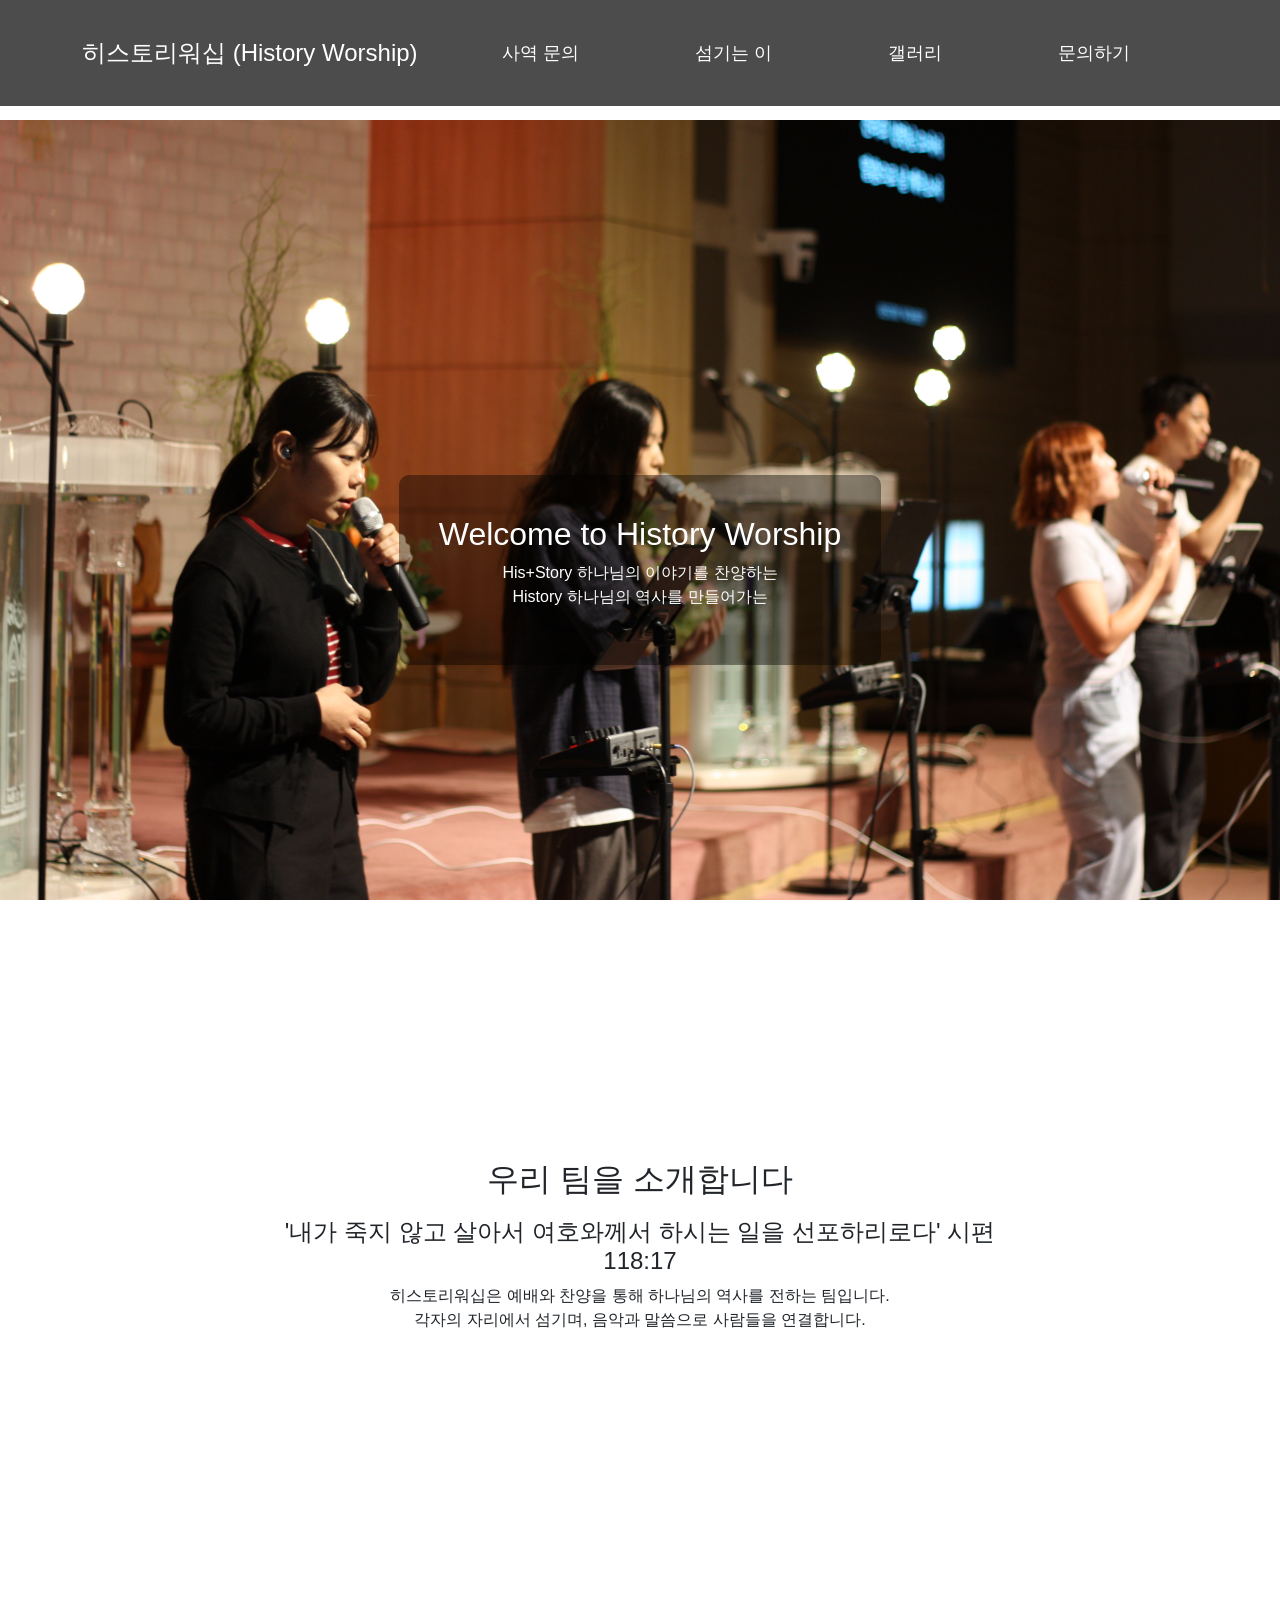
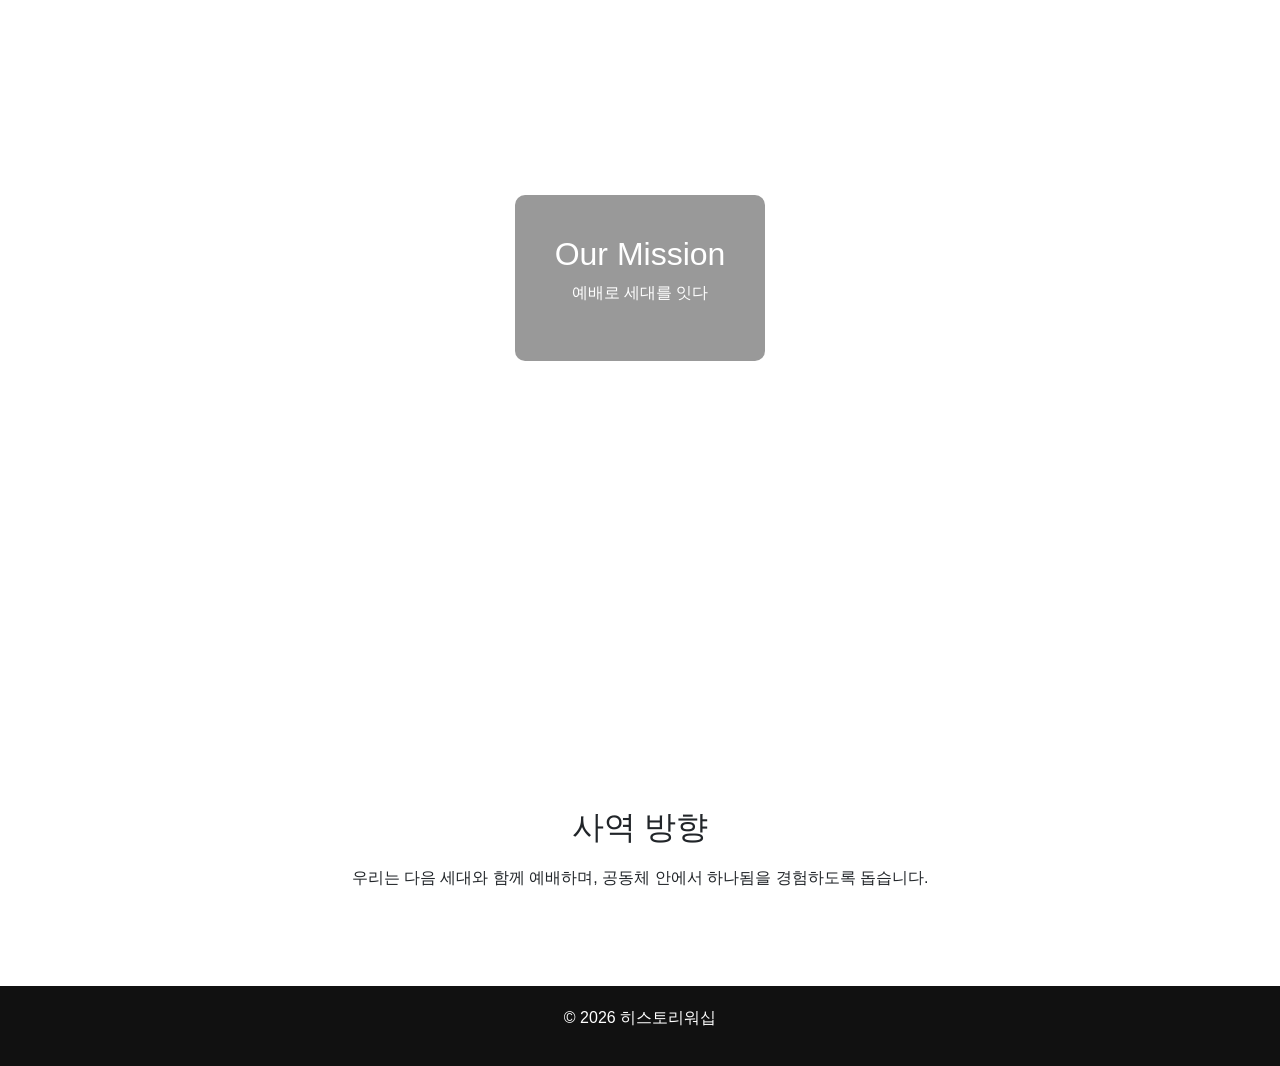
<file: index.html>
<!DOCTYPE html>
<html lang="ko">
<head>
  <meta charset="UTF-8">
  <title>히스토리워십</title>

  <!-- Bootstrap CSS -->
  <link href="https://cdn.jsdelivr.net/npm/bootstrap@5.3.3/dist/css/bootstrap.min.css" rel="stylesheet">

  <!-- 기존 CSS + 추가 조정 -->
  <style>
    body {
      margin: 0;
      font-family: Arial, sans-serif;
    }

    /* 헤더 고정 + Bootstrap Navbar 조정 */
    .navbar {
      background: rgba(0,0,0,0.7);
      padding: 30px 0;
    }

    .navbar-brand {
      font-size: 24px;
      color: white !important;
      text-decoration: none;
    }

    .navbar-nav {
      flex-direction: row !important; /* 메뉴 가로 정렬 */
    }

    .navbar-nav .nav-link {
      margin: 0 50px;
      color: white !important;
      font-size: 18px;
      padding: 0;
    }

    .navbar-nav .nav-link:hover {
      color: #ccc !important;
    }

    /* Hero 섹션 */
    .hero {
      height: 100vh;
      background-size: cover;
      background-position: center;
      background-attachment: fixed;
      display: flex;
      justify-content: center;
      align-items: center;
      text-align: center;
      color: white;
      position: relative;
    }

    .hero1 {
      background-image: url('history1.jpg');
    }

    .hero2 {
      background-image: url('history2.jpg');
    }

    .overlay {
      background: rgba(0,0,0,0.4);
      padding: 40px;
      border-radius: 10px;
    }

    /* 콘텐츠 섹션 */
    .content {
      padding: 80px 20px;
      max-width: 800px;
      margin: auto;
      text-align: center;
    }

    .content h2 {
      margin-bottom: 20px;
    }

    footer {
      background: #111;
      color: white;
      text-align: center;
      padding: 20px;
    }

    /* 반응형 */
    @media (max-width: 1024px) {
      .navbar-nav .nav-link { margin: 0 20px; font-size: 16px; }
      .navbar-brand { font-size: 20px; }
      .hero { background-attachment: scroll; }
    }

    @media (max-width: 480px) {
      .navbar-nav { flex-direction: column !important; align-items: center; }
      .navbar-nav .nav-link { margin: 5px 0; font-size: 14px; }
      .navbar-brand { font-size: 18px; }
    }
  </style>
</head>

<body>

<!-- Navbar -->
<nav class="navbar navbar-expand-lg fixed-top">
  <div class="container d-flex justify-content-between">
    <a class="navbar-brand" href="index.html">히스토리워십 (History Worship)</a>
    <button class="navbar-toggler" type="button" data-bs-toggle="collapse" data-bs-target="#navbarNav">
      <span class="navbar-toggler-icon"></span>
    </button>
    <div class="collapse navbar-collapse justify-content-center" id="navbarNav">
      <ul class="navbar-nav">
        <li class="nav-item"><a class="nav-link" href="ministry.html">사역 문의</a></li>
        <li class="nav-item"><a class="nav-link" href="team.html">섬기는 이</a></li>
        <li class="nav-item"><a class="nav-link" href="gallery.html">갤러리</a></li>
        <li class="nav-item"><a class="nav-link" href="contact.html">문의하기</a></li>
      </ul>
    </div>
  </div>
</nav>

<!-- Hero 1 -->
<section class="hero hero1" style="margin-top: 120px;">
  <div class="overlay">
    <h2>Welcome to History Worship</h2>
    <p>His+Story 하나님의 이야기를 찬양하는<br>
      History 하나님의 역사를 만들어가는</p>
  </div>
</section>

<!-- 콘텐츠 1 -->
<section class="content" style="margin-top: 60px;">
  <h2>우리 팀을 소개합니다</h2>
  <h4>'내가 죽지 않고 살아서 여호와께서 하시는 일을 선포하리로다' 시편118:17</h4>
  <p>히스토리워십은 예배와 찬양을 통해 하나님의 역사를 전하는 팀입니다.<br>
     각자의 자리에서 섬기며, 음악과 말씀으로 사람들을 연결합니다.
  </p>
</section>

<!-- Hero 2 -->
<section class="hero hero2">
  <div class="overlay">
    <h2>Our Mission</h2>
    <p>예배로 세대를 잇다</p>
  </div>
</section>

<!-- 콘텐츠 2 -->
<section class="content">
  <h2>사역 방향</h2>
  <p>우리는 다음 세대와 함께 예배하며, 공동체 안에서 하나됨을 경험하도록 돕습니다.</p>
</section>

<!-- Footer -->
<footer>
  <p>© 2026 히스토리워십</p>
</footer>

<!-- Bootstrap JS -->
<script src="https://cdn.jsdelivr.net/npm/bootstrap@5.3.3/dist/js/bootstrap.bundle.min.js"></script>
</body>

</html>
</file>
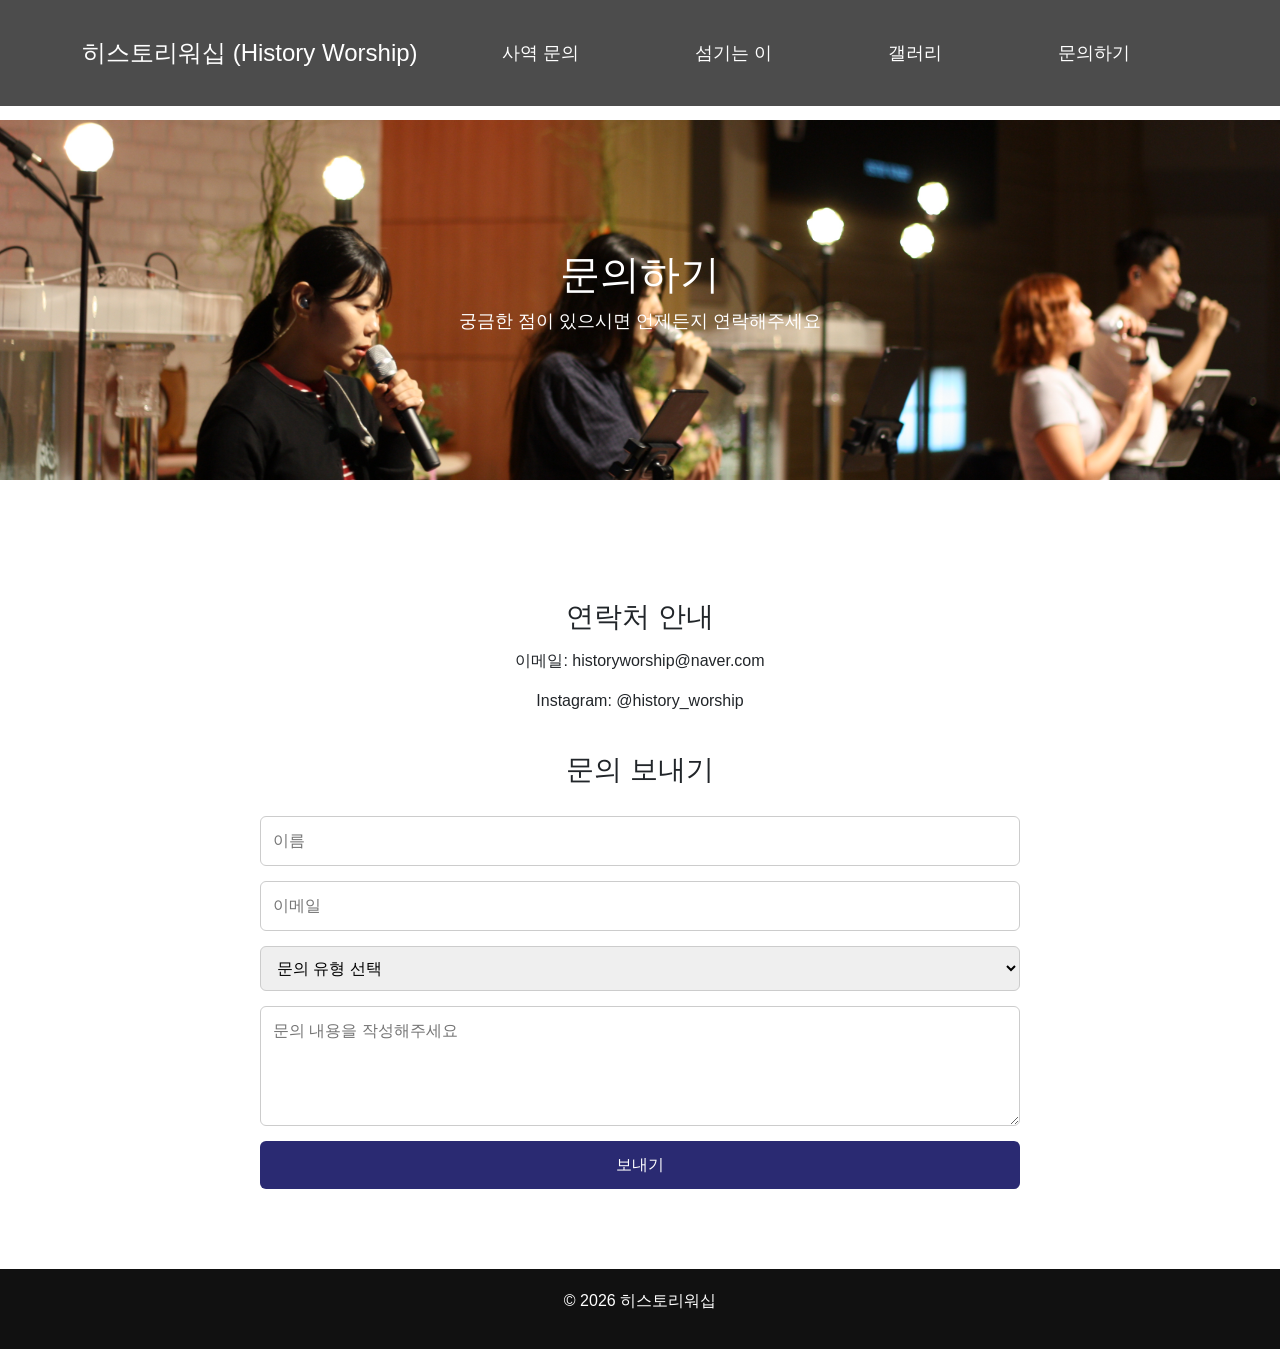
<file: contact.html>
<!DOCTYPE html>
<html lang="ko">
<head>
  <meta charset="UTF-8">
  <title>문의하기 | 히스토리워십</title>

  <!-- Bootstrap CSS -->
  <link href="https://cdn.jsdelivr.net/npm/bootstrap@5.3.3/dist/css/bootstrap.min.css" rel="stylesheet">

  <style>
    body {
      margin: 0;
      font-family: Arial, sans-serif;
    }

    /* 헤더 고정 + Bootstrap Navbar */
    .navbar {
      background: rgba(0,0,0,0.7);
      padding: 30px 0;
    }

    .navbar-brand {
      font-size: 24px;
      color: white !important;
      text-decoration: none;
    }

    .navbar-nav {
      flex-direction: row !important; /* 메뉴 가로 정렬 */
    }

    .navbar-nav .nav-link {
      margin: 0 50px;
      color: white !important;
      font-size: 18px;
      padding: 0;
    }

    .navbar-nav .nav-link:hover {
      color: #ccc !important;
    }

    /* Sub Hero */
    .sub-hero {
      margin-top: 120px; /* 헤더 공간 확보 */
      height: 40vh;
      background-image: url('history1.jpg'); /* 원하는 이미지 */
      background-size: cover;
      background-position: center;
      display: flex;
      flex-direction: column;
      justify-content: center;
      align-items: center;
      text-align: center;
      color: white;
    }

    .sub-hero h2 {
      font-size: 40px;
      margin: 0;
    }

    .sub-hero p {
      font-size: 18px;
      margin-top: 10px;
    }

    /* 콘텐츠 영역 */
    .content {
      padding: 80px 20px;
      max-width: 800px;
      margin: auto;
      text-align: center;
    }

    .content h3 {
      margin-top: 40px;
      margin-bottom: 15px;
    }

    /* 문의 폼 */
    .contact-form {
      margin-top: 30px;
      display: flex;
      flex-direction: column;
      gap: 15px;
    }

    .contact-form input,
    .contact-form textarea,
    .contact-form select {
      padding: 12px;
      font-size: 16px;
      border: 1px solid #ccc;
      border-radius: 6px;
    }

    .contact-form textarea {
      min-height: 120px;
      resize: vertical;
    }

    .contact-form button {
      padding: 12px;
      background-color: #2a2a72;
      color: white;
      border: none;
      border-radius: 6px;
      font-size: 16px;
      cursor: pointer;
    }

    .contact-form button:hover {
      background-color: #1d1d50;
    }

    footer {
      background: #111;
      color: white;
      text-align: center;
      padding: 20px;
    }

    /* 반응형 */
    @media (max-width: 1024px) {
      .navbar-nav .nav-link { margin: 0 20px; font-size: 16px; }
      .navbar-brand { font-size: 20px; }
      .sub-hero { height: 35vh; }
    }

    @media (max-width: 480px) {
      .navbar-nav { flex-direction: column !important; align-items: center; }
      .navbar-nav .nav-link { margin: 5px 0; font-size: 14px; }
      .navbar-brand { font-size: 18px; }
      .sub-hero { height: 30vh; }
    }
  </style>
</head>

<body>

<!-- Navbar -->
<nav class="navbar navbar-expand-lg fixed-top">
  <div class="container d-flex justify-content-between">
    <a class="navbar-brand" href="index.html">히스토리워십 (History Worship)</a>
    <button class="navbar-toggler" type="button" data-bs-toggle="collapse" data-bs-target="#navbarNav">
      <span class="navbar-toggler-icon"></span>
    </button>
    <div class="collapse navbar-collapse justify-content-center" id="navbarNav">
      <ul class="navbar-nav">
        <li class="nav-item"><a class="nav-link" href="ministry.html">사역 문의</a></li>
        <li class="nav-item"><a class="nav-link" href="team.html">섬기는 이</a></li>
        <li class="nav-item"><a class="nav-link" href="gallery.html">갤러리</a></li>
        <li class="nav-item"><a class="nav-link active" href="contact.html">문의하기</a></li>
      </ul>
    </div>
  </div>
</nav>

<!-- Sub Hero -->
<section class="sub-hero contact-hero">
  <h2>문의하기</h2>
  <p>궁금한 점이 있으시면 언제든지 연락해주세요</p>
</section>

<!-- 콘텐츠 -->
<section class="content">
  <h3>연락처 안내</h3>
  <p>이메일: historyworship@naver.com</p>
  <p>Instagram: @history_worship</p>

  <h3>문의 보내기</h3>
  <form class="contact-form">
    <input type="text" placeholder="이름" required>
    <input type="email" placeholder="이메일" required>
    <select required>
      <option value="">문의 유형 선택</option>
      <option>일반 문의</option>
      <option>협업 제안</option>
      <option>찬양곡 문의</option>
      <option>기타</option>
    </select>
    <textarea placeholder="문의 내용을 작성해주세요" required></textarea>
    <button type="submit">보내기</button>
  </form>
</section>

<!-- Footer -->
<footer>
  <p>© 2026 히스토리워십</p>
</footer>

<!-- Bootstrap JS -->
<script src="https://cdn.jsdelivr.net/npm/bootstrap@5.3.3/dist/js/bootstrap.bundle.min.js"></script>
</body>

</html>
</file>
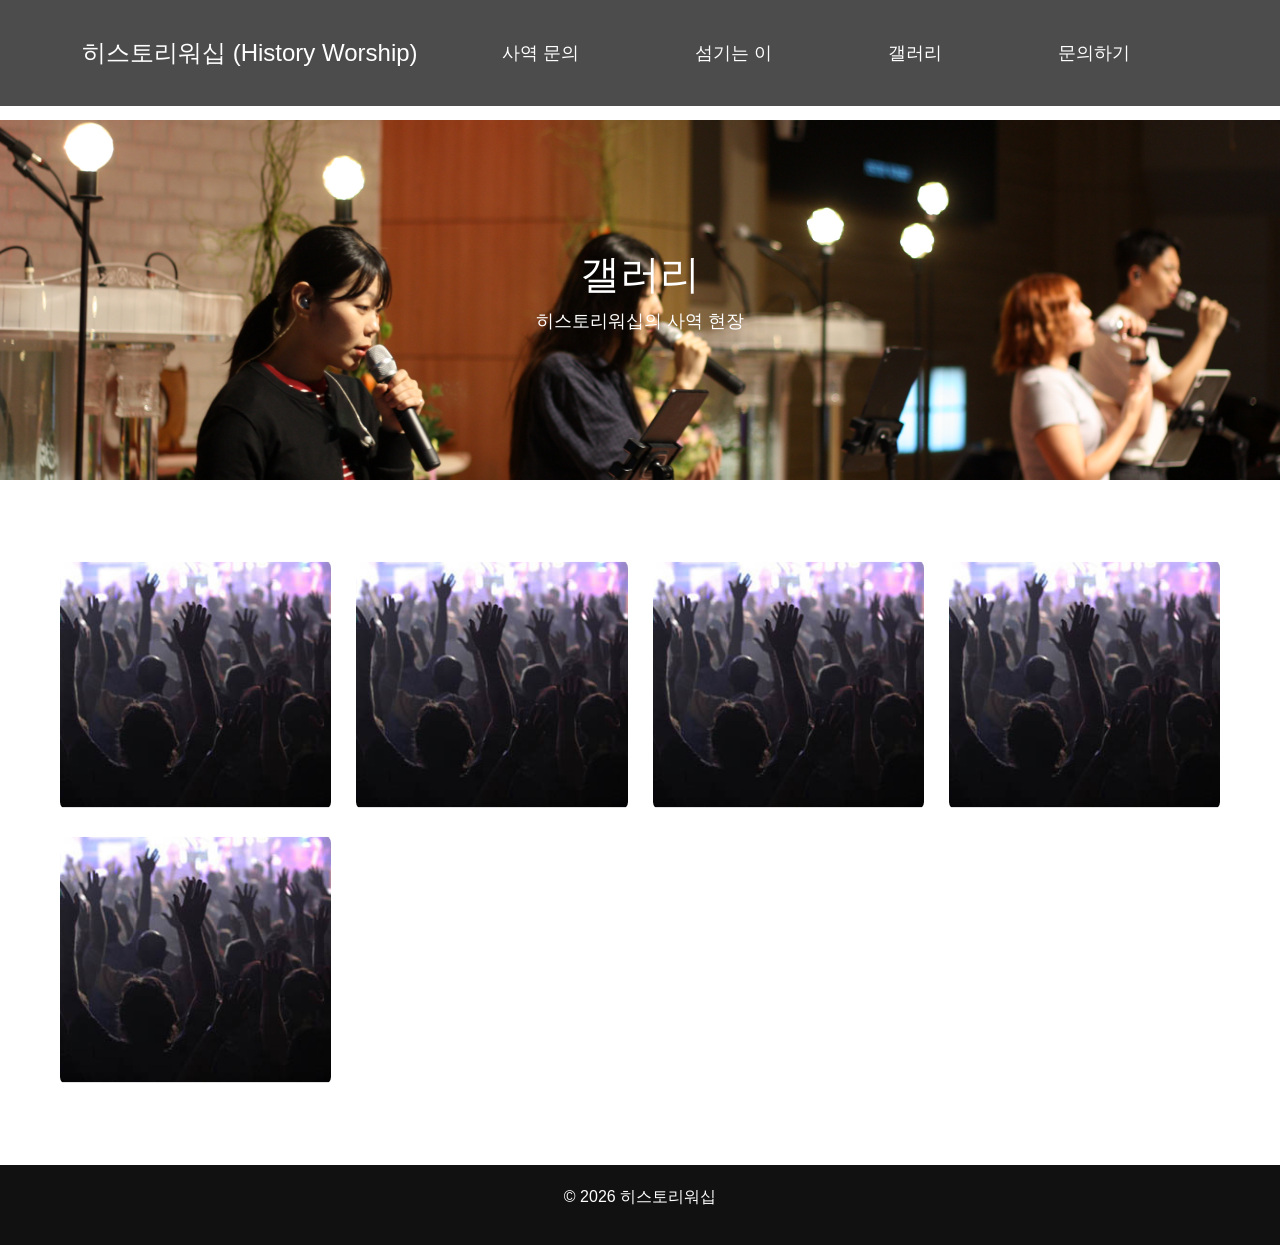
<file: gallery.html>
<!DOCTYPE html>
<html lang="ko">
<head>
  <meta charset="UTF-8">
  <title>갤러리 | 히스토리워십</title>

  <!-- Bootstrap CSS -->
  <link href="https://cdn.jsdelivr.net/npm/bootstrap@5.3.3/dist/css/bootstrap.min.css" rel="stylesheet">

  <style>
    body {
      margin: 0;
      font-family: Arial, sans-serif;
    }

    /* 헤더 고정 + Bootstrap Navbar */
    .navbar {
      background: rgba(0,0,0,0.7);
      padding: 30px 0;
    }

    .navbar-brand {
      font-size: 24px;
      color: white !important;
      text-decoration: none;
    }

    .navbar-nav {
      flex-direction: row !important; /* 메뉴 가로 정렬 */
    }

    .navbar-nav .nav-link {
      margin: 0 50px;
      color: white !important;
      font-size: 18px;
      padding: 0;
    }

    .navbar-nav .nav-link:hover {
      color: #ccc !important;
    }

    /* Sub Hero */
    .sub-hero {
      margin-top: 120px; /* 헤더 공간 확보 */
      height: 40vh;
      background-image: url('history1.jpg'); /* 원하는 이미지 */
      background-size: cover;
      background-position: center;
      display: flex;
      flex-direction: column;
      justify-content: center;
      align-items: center;
      text-align: center;
      color: white;
    }

    .sub-hero h2 {
      font-size: 40px;
      margin: 0;
    }

    .sub-hero p {
      font-size: 18px;
      margin-top: 10px;
    }

    /* 갤러리 그리드 */
    .gallery-section {
      padding: 80px 20px;
      max-width: 1200px;
      margin: auto;
    }

    .gallery-grid {
      display: grid;
      grid-template-columns: repeat(auto-fit, minmax(250px, 1fr));
      gap: 25px;
    }

    .gallery-item img {
      width: 100%;
      height: 250px;
      object-fit: cover;
      border-radius: 8px;
      cursor: pointer;
      transition: transform 0.3s;
    }

    .gallery-item img:hover {
      transform: scale(1.05);
    }

    /* Footer */
    footer {
      background: #111;
      color: white;
      text-align: center;
      padding: 20px;
    }

    /* 반응형 */
    @media (max-width: 1024px) {
      .navbar-nav .nav-link { margin: 0 20px; font-size: 16px; }
      .navbar-brand { font-size: 20px; }
      .gallery-item img { height: 200px; }
    }

    @media (max-width: 480px) {
      .navbar-nav { flex-direction: column !important; align-items: center; }
      .navbar-nav .nav-link { margin: 5px 0; font-size: 14px; }
      .navbar-brand { font-size: 18px; }
      .gallery-item img { height: 180px; }
    }
  </style>
</head>
<body>

<!-- Navbar -->
<nav class="navbar navbar-expand-lg fixed-top">
  <div class="container d-flex justify-content-between">
    <a class="navbar-brand" href="index.html">히스토리워십 (History Worship)</a>
    <button class="navbar-toggler" type="button" data-bs-toggle="collapse" data-bs-target="#navbarNav">
      <span class="navbar-toggler-icon"></span>
    </button>
    <div class="collapse navbar-collapse justify-content-center" id="navbarNav">
      <ul class="navbar-nav">
        <li class="nav-item"><a class="nav-link" href="ministry.html">사역 문의</a></li>
        <li class="nav-item"><a class="nav-link" href="team.html">섬기는 이</a></li>
        <li class="nav-item"><a class="nav-link active" href="gallery.html">갤러리</a></li>
        <li class="nav-item"><a class="nav-link" href="contact.html">문의하기</a></li>
      </ul>
    </div>
  </div>
</nav>

<!-- Hero 섹션 -->
<section class="sub-hero gallery-hero">
  <h2>갤러리</h2>
  <p>히스토리워십의 사역 현장</p>
</section>

<!-- 갤러리 그리드 -->
<section class="gallery-section">
  <div class="gallery-grid">

    <div class="gallery-item">
      <img src="worship.png" alt="청년 예배 현장" data-bs-toggle="modal" data-bs-target="#galleryModal" data-bs-slide-to="0">
    </div>

    <div class="gallery-item">
      <img src="worship.png" alt="찬양 집회" data-bs-toggle="modal" data-bs-target="#galleryModal" data-bs-slide-to="1">
    </div>

    <div class="gallery-item">
      <img src="worship.png" alt="리허설 모습" data-bs-toggle="modal" data-bs-target="#galleryModal" data-bs-slide-to="2">
    </div>

    <div class="gallery-item">
      <img src="worship.png" alt="팀 단체 사진" data-bs-toggle="modal" data-bs-target="#galleryModal" data-bs-slide-to="3">
    </div>

    <div class="gallery-item">
      <img src="worship.png" alt="특별 집회" data-bs-toggle="modal" data-bs-target="#galleryModal" data-bs-slide-to="4">
    </div>

  </div>
</section>

<!-- Modal + Carousel -->
<div class="modal fade" id="galleryModal" tabindex="-1" aria-hidden="true">
  <div class="modal-dialog modal-xl modal-dialog-centered">
    <div class="modal-content bg-dark">
      <div class="modal-body p-0">
        <div id="carouselGallery" class="carousel slide" data-bs-ride="carousel">
          <div class="carousel-inner">
            <div class="carousel-item active">
              <img src="worship.png" class="d-block w-100" alt="청년 예배 현장">
            </div>
            <div class="carousel-item">
              <img src="worship.png" class="d-block w-100" alt="찬양 집회">
            </div>
            <div class="carousel-item">
              <img src="worship.png" class="d-block w-100" alt="리허설 모습">
            </div>
            <div class="carousel-item">
              <img src="worship.png" class="d-block w-100" alt="팀 단체 사진">
            </div>
            <div class="carousel-item">
              <img src="worship.png" class="d-block w-100" alt="특별 집회">
            </div>
          </div>

          <button class="carousel-control-prev" type="button" data-bs-target="#carouselGallery" data-bs-slide="prev">
            <span class="carousel-control-prev-icon"></span>
          </button>
          <button class="carousel-control-next" type="button" data-bs-target="#carouselGallery" data-bs-slide="next">
            <span class="carousel-control-next-icon"></span>
          </button>
        </div>
      </div>
      <button type="button" class="btn-close btn-close-white position-absolute top-0 end-0 m-3" data-bs-dismiss="modal"></button>
    </div>
  </div>
</div>

<!-- Footer -->
<footer>
  <p>© 2026 히스토리워십</p>
</footer>

<!-- Bootstrap JS -->
<script src="https://cdn.jsdelivr.net/npm/bootstrap@5.3.3/dist/js/bootstrap.bundle.min.js"></script>
<script>
  // 클릭 시 해당 슬라이드로 이동
  const galleryItems = document.querySelectorAll('.gallery-item img');
  const carousel = document.getElementById('carouselGallery');
  galleryItems.forEach((img, idx) => {
    img.addEventListener('click', () => {
      const carouselInstance = bootstrap.Carousel.getOrCreateInstance(carousel);
      carouselInstance.to(idx);
    });
  });
</script>

</body>

</html>
</file>
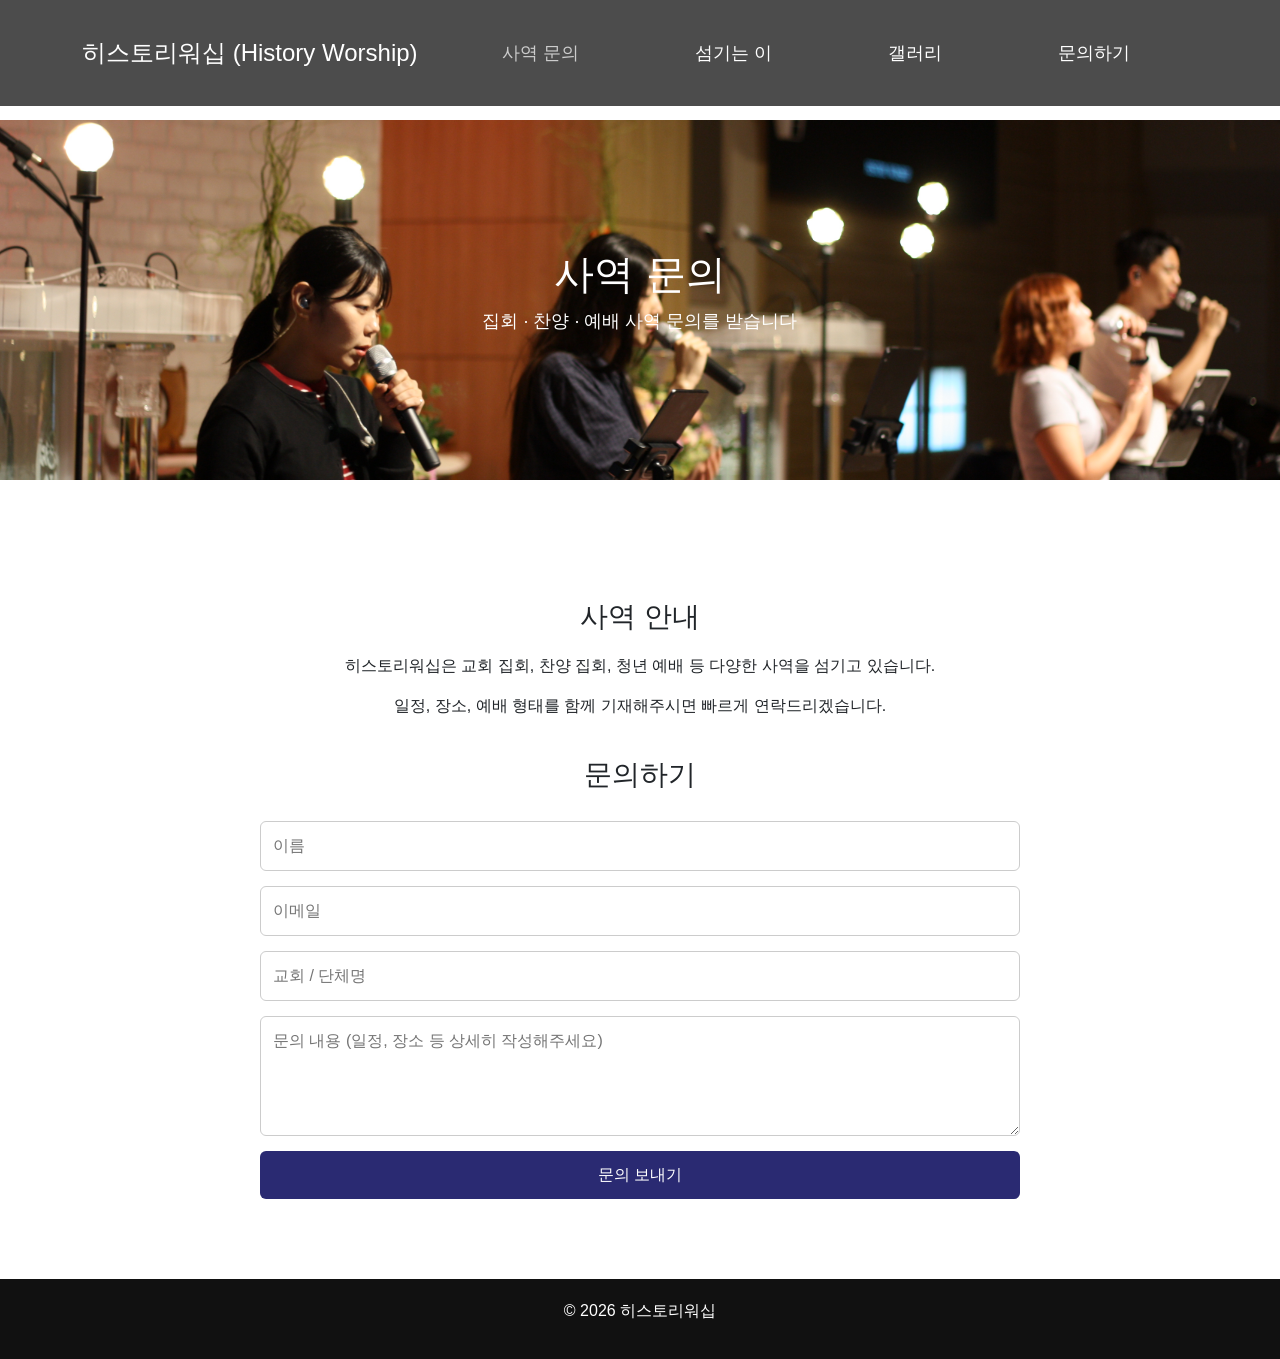
<file: ministry.html>
<!DOCTYPE html>
<html lang="ko">
<head>
  <meta charset="UTF-8">
  <title>사역 문의 | 히스토리워십</title>

  <!-- Bootstrap CSS -->
  <link href="https://cdn.jsdelivr.net/npm/bootstrap@5.3.3/dist/css/bootstrap.min.css" rel="stylesheet">

  <style>
    body {
      margin: 0;
      font-family: Arial, sans-serif;
    }

    /* 헤더 고정 + Navbar */
    .navbar {
      background: rgba(0,0,0,0.7);
      padding: 30px 0;
    }

    .navbar-brand {
      font-size: 24px;
      color: white !important;
      text-decoration: none;
    }

    .navbar-nav {
      flex-direction: row !important; /* 메뉴 가로 정렬 */
    }

    .navbar-nav .nav-link {
      margin: 0 50px;
      color: white !important;
      font-size: 18px;
      padding: 0;
    }

    .navbar-nav .nav-link:hover,
    .navbar-nav .nav-link.active {
      color: #ccc !important;
    }

    /* Sub Hero */
    .sub-hero {
      margin-top: 120px; /* 헤더 공간 확보 */
      height: 40vh;
      background-image: url('history1.jpg'); /* 원하는 이미지 */
      background-size: cover;
      background-position: center;
      display: flex;
      flex-direction: column;
      justify-content: center;
      align-items: center;
      text-align: center;
      color: white;
    }

    .sub-hero h2 {
      font-size: 40px;
      margin: 0;
    }

    .sub-hero p {
      font-size: 18px;
      margin-top: 10px;
    }

    /* 콘텐츠 영역 */
    .content {
      padding: 80px 20px;
      max-width: 800px;
      margin: auto;
      text-align: center;
    }

    .content h3 {
      margin-top: 40px;
      margin-bottom: 20px;
    }

    /* 문의 폼 */
    .contact-form {
      margin-top: 30px;
      display: flex;
      flex-direction: column;
      gap: 15px;
    }

    .contact-form input,
    .contact-form textarea {
      padding: 12px;
      font-size: 16px;
      border: 1px solid #ccc;
      border-radius: 6px;
    }

    .contact-form textarea {
      min-height: 120px;
      resize: vertical;
    }

    .contact-form button {
      padding: 12px;
      background-color: #2a2a72;
      color: white;
      border: none;
      border-radius: 6px;
      font-size: 16px;
      cursor: pointer;
    }

    .contact-form button:hover {
      background-color: #1d1d50;
    }

    footer {
      background: #111;
      color: white;
      text-align: center;
      padding: 20px;
    }

    /* 반응형 */
    @media (max-width: 1024px) {
      .navbar-nav .nav-link { margin: 0 20px; font-size: 16px; }
      .navbar-brand { font-size: 20px; }
      .sub-hero { height: 35vh; }
      .contact-form input,
      .contact-form textarea { font-size: 15px; }
      .contact-form button { font-size: 15px; }
    }

    @media (max-width: 480px) {
      .navbar-nav { flex-direction: column !important; align-items: center; }
      .navbar-nav .nav-link { margin: 5px 0; font-size: 14px; }
      .navbar-brand { font-size: 18px; }
      .sub-hero { height: 30vh; }
      .contact-form input,
      .contact-form textarea { font-size: 14px; }
      .contact-form button { font-size: 14px; }
    }
  </style>
</head>

<body>

<!-- Navbar -->
<nav class="navbar navbar-expand-lg fixed-top">
  <div class="container d-flex justify-content-between">
    <a class="navbar-brand" href="index.html">히스토리워십 (History Worship)</a>
    <button class="navbar-toggler" type="button" data-bs-toggle="collapse" data-bs-target="#navbarNav">
      <span class="navbar-toggler-icon"></span>
    </button>
    <div class="collapse navbar-collapse justify-content-center" id="navbarNav">
      <ul class="navbar-nav">
        <li class="nav-item"><a class="nav-link active" href="ministry.html">사역 문의</a></li>
        <li class="nav-item"><a class="nav-link" href="team.html">섬기는 이</a></li>
        <li class="nav-item"><a class="nav-link" href="gallery.html">갤러리</a></li>
        <li class="nav-item"><a class="nav-link" href="contact.html">문의하기</a></li>
      </ul>
    </div>
  </div>
</nav>

<!-- Sub Hero -->
<section class="sub-hero">
  <h2>사역 문의</h2>
  <p>집회 · 찬양 · 예배 사역 문의를 받습니다</p>
</section>

<!-- 콘텐츠 -->
<section class="content">
  <h3>사역 안내</h3>
  <p>
    히스토리워십은 교회 집회, 찬양 집회, 청년 예배 등 다양한 사역을 섬기고 있습니다.
  </p>
  <p>
    일정, 장소, 예배 형태를 함께 기재해주시면 빠르게 연락드리겠습니다.
  </p>

  <h3>문의하기</h3>
  <form class="contact-form">
    <input type="text" placeholder="이름" required>
    <input type="email" placeholder="이메일" required>
    <input type="text" placeholder="교회 / 단체명">
    <textarea placeholder="문의 내용 (일정, 장소 등 상세히 작성해주세요)" required></textarea>
    <button type="submit">문의 보내기</button>
  </form>
</section>

<footer>
  <p>© 2026 히스토리워십</p>
</footer>

<!-- Bootstrap JS -->
<script src="https://cdn.jsdelivr.net/npm/bootstrap@5.3.3/dist/js/bootstrap.bundle.min.js"></script>

</body>

</html>
</file>
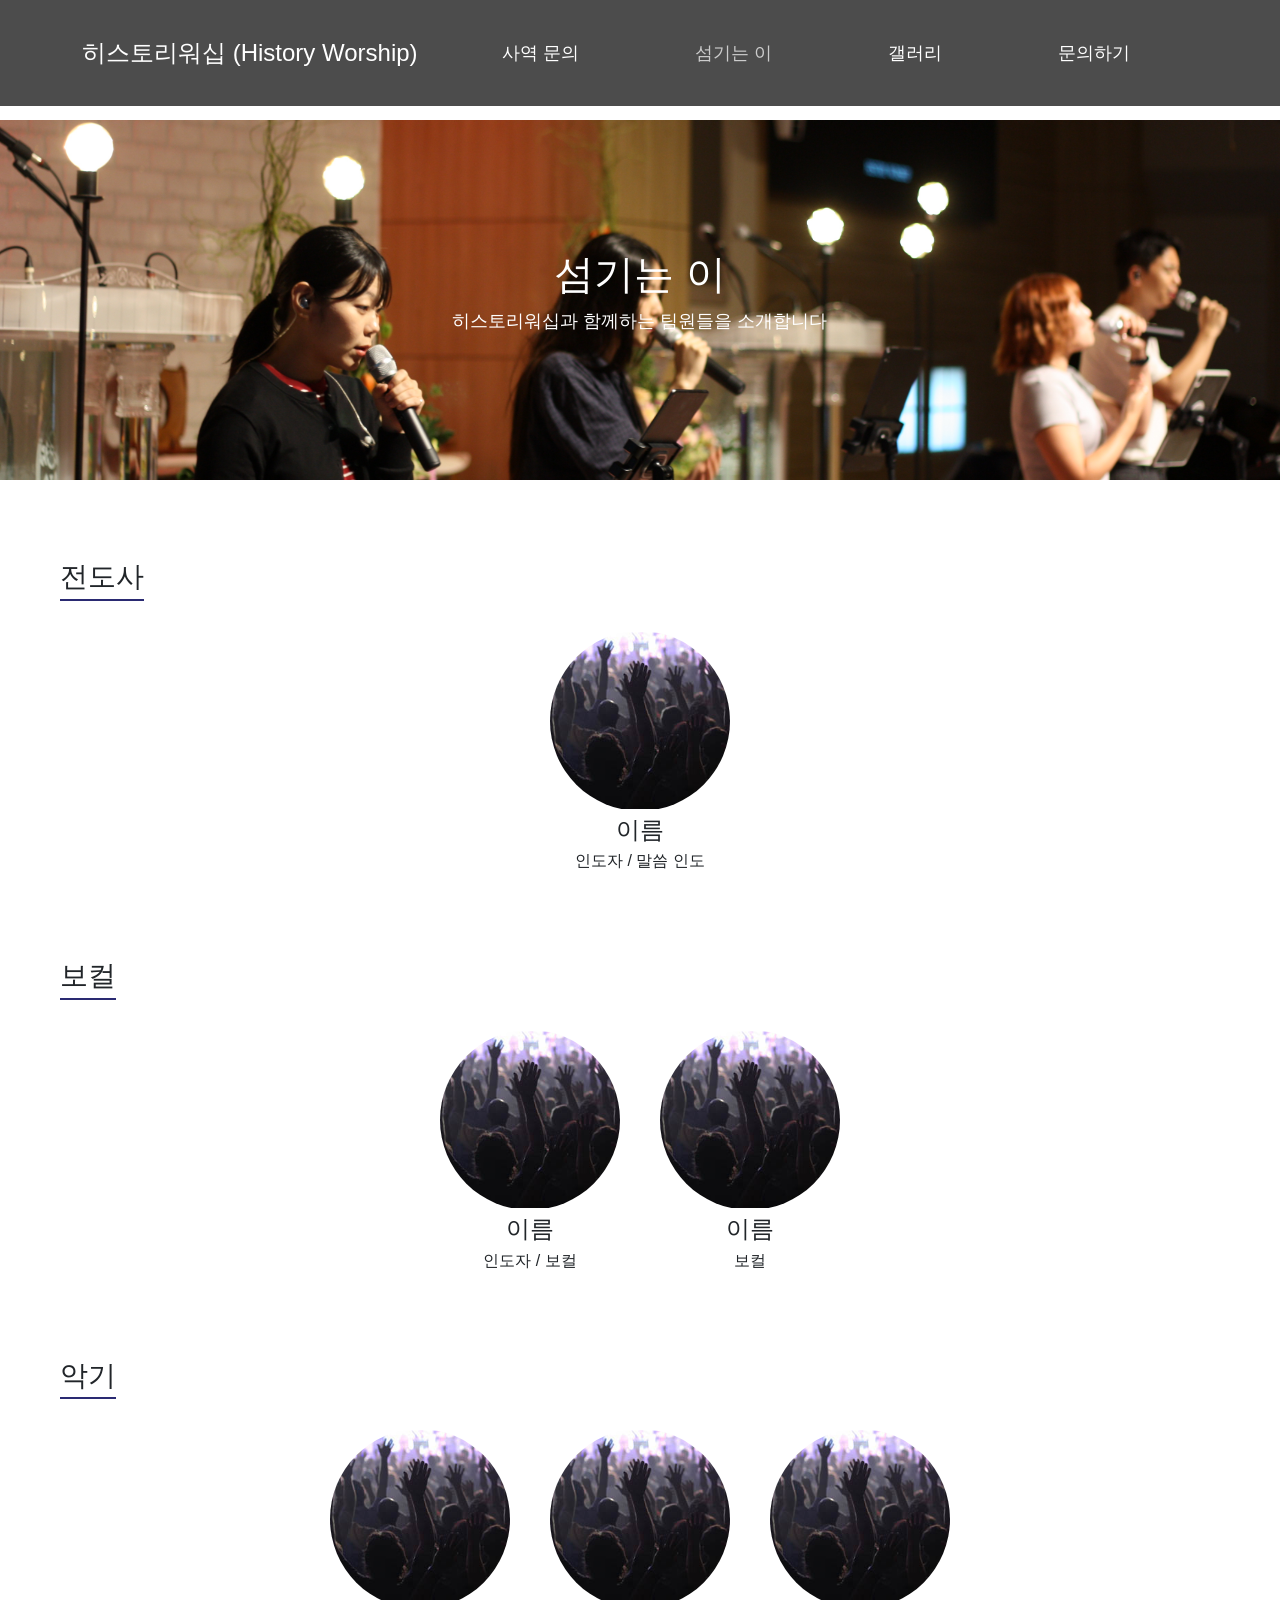
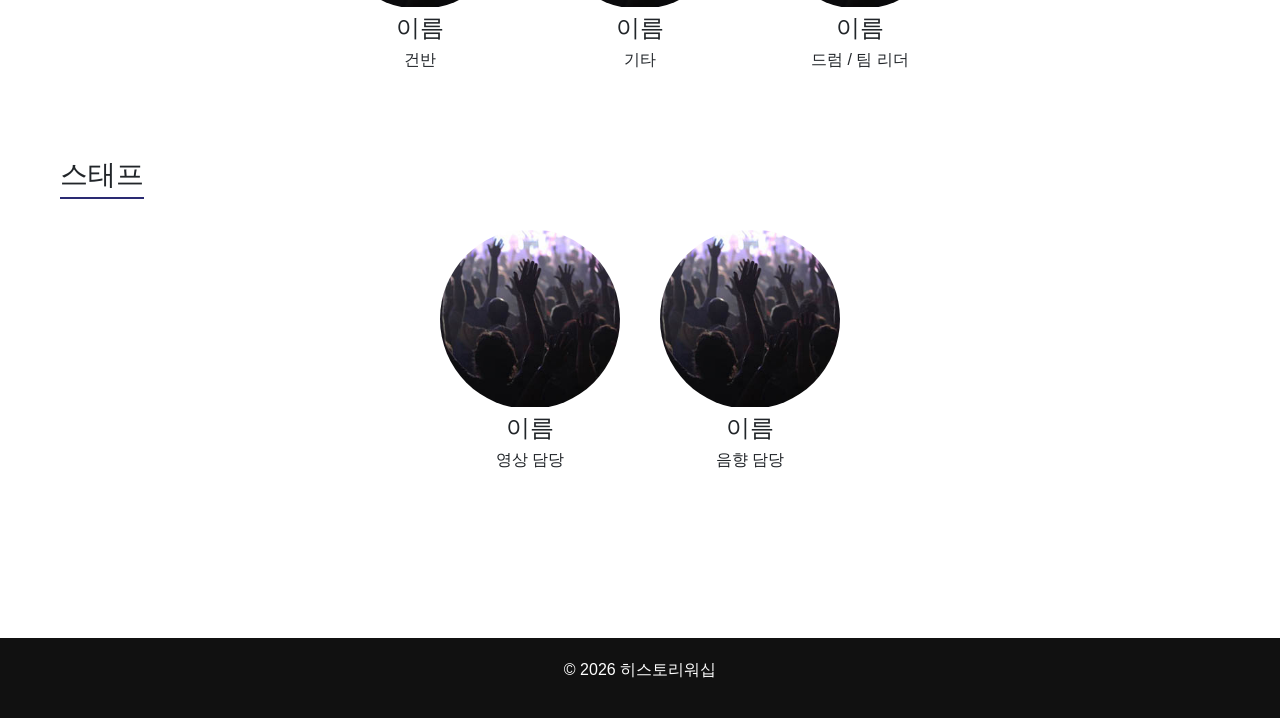
<file: team.html>
<!DOCTYPE html>
<html lang="ko">
<head>
  <meta charset="UTF-8">
  <title>섬기는 이 | 히스토리워십</title>

  <!-- Bootstrap CSS -->
  <link href="https://cdn.jsdelivr.net/npm/bootstrap@5.3.3/dist/css/bootstrap.min.css" rel="stylesheet">

  <style>
    body {
      margin: 0;
      font-family: Arial, sans-serif;
    }

    /* Navbar 고정 + 메뉴 가로 */
    .navbar {
      background: rgba(0,0,0,0.7);
      padding: 30px 0;
    }

    .navbar-brand {
      font-size: 24px;
      color: white !important;
      text-decoration: none;
    }

    .navbar-nav {
      flex-direction: row !important;
    }

    .navbar-nav .nav-link {
      margin: 0 50px;
      color: white !important;
      font-size: 18px;
      padding: 0;
    }

    .navbar-nav .nav-link:hover,
    .navbar-nav .nav-link.active {
      color: #ccc !important;
    }

    /* Sub Hero */
    .sub-hero {
      margin-top: 120px; /* 고정 헤더 공간 확보 */
      height: 40vh;
      background-image: url('history1.jpg'); 
      background-size: cover;
      background-position: center;
      display: flex;
      flex-direction: column;
      justify-content: center;
      align-items: center;
      text-align: center;
      color: white;
    }

    .sub-hero h2 {
      font-size: 40px;
      margin: 0;
    }

    .sub-hero p {
      font-size: 18px;
      margin-top: 10px;
    }

    /* 팀 섹션 */
    .team-section {
      padding: 80px 20px;
      max-width: 1200px;
      margin: auto;
    }

    .team-category {
      margin-bottom: 70px;
    }

    .team-category h3 {
      margin-bottom: 30px;
      font-size: 28px;
      border-bottom: 2px solid #2a2a72;
      display: inline-block;
      padding-bottom: 5px;
    }

    .team-row {
      display: flex;
      gap: 40px;
      flex-wrap: wrap;
      justify-content: center;
    }

    .member {
      text-align: center;
      width: 180px;
    }

    .member .photo {
      width: 180px;
      height: 180px;
      border-radius: 50%;
      object-fit: cover;
    }

    .member h4 {
      margin: 5px 0;
    }

    footer {
      background: #111;
      color: white;
      text-align: center;
      padding: 20px;
    }

    /* 반응형 */
    @media (max-width: 1024px) {
      .navbar-nav .nav-link { margin: 0 20px; font-size: 16px; }
      .navbar-brand { font-size: 20px; }
      .sub-hero { height: 35vh; }
      .member { width: 160px; }
      .member .photo { width: 160px; height: 160px; }
    }

    @media (max-width: 480px) {
      .navbar-nav { flex-direction: column !important; align-items: center; }
      .navbar-nav .nav-link { margin: 5px 0; font-size: 14px; }
      .navbar-brand { font-size: 18px; }
      .sub-hero { height: 30vh; }
      .member { width: 140px; }
      .member .photo { width: 140px; height: 140px; }
    }
  </style>
</head>

<body>

<!-- Navbar -->
<nav class="navbar navbar-expand-lg fixed-top">
  <div class="container d-flex justify-content-between">
    <a class="navbar-brand" href="index.html">히스토리워십 (History Worship)</a>
    <button class="navbar-toggler" type="button" data-bs-toggle="collapse" data-bs-target="#navbarNav">
      <span class="navbar-toggler-icon"></span>
    </button>
    <div class="collapse navbar-collapse justify-content-center" id="navbarNav">
      <ul class="navbar-nav">
        <li class="nav-item"><a class="nav-link" href="ministry.html">사역 문의</a></li>
        <li class="nav-item"><a class="nav-link active" href="team.html">섬기는 이</a></li>
        <li class="nav-item"><a class="nav-link" href="gallery.html">갤러리</a></li>
        <li class="nav-item"><a class="nav-link" href="contact.html">문의하기</a></li>
      </ul>
    </div>
  </div>
</nav>

<!-- Sub Hero -->
<section class="sub-hero">
  <h2>섬기는 이</h2>
  <p>히스토리워십과 함께하는 팀원들을 소개합니다</p>
</section>

<!-- 팀 섹션 -->
<section class="team-section">

  <!-- 전도사 -->
  <div class="team-category">
    <h3>전도사</h3>
    <div class="team-row">
      <div class="member">
        <img class="photo" src="worship.png" alt="전도사 이름">
        <h4>이름</h4>
        <p>인도자 / 말씀 인도</p>
      </div>
    </div>
  </div>

  <!-- 보컬 -->
  <div class="team-category">
    <h3>보컬</h3>
    <div class="team-row">
      <div class="member">
        <img class="photo" src="worship.png" alt="보컬 이름">
        <h4>이름</h4>
        <p>인도자 / 보컬</p>
      </div>
      <div class="member">
        <img class="photo" src="worship.png" alt="보컬 이름">
        <h4>이름</h4>
        <p>보컬</p>
      </div>
    </div>
  </div>

  <!-- 악기 -->
  <div class="team-category">
    <h3>악기</h3>
    <div class="team-row">
      <div class="member">
        <img class="photo" src="worship.png" alt="악기 이름">
        <h4>이름</h4>
        <p>건반</p>
      </div>
      <div class="member">
        <img class="photo" src="worship.png" alt="악기 이름">
        <h4>이름</h4>
        <p>기타</p>
      </div>
      <div class="member">
        <img class="photo" src="worship.png" alt="악기 이름">
        <h4>이름</h4>
        <p>드럼 / 팀 리더</p>
      </div>
    </div>
  </div>

  <!-- 스태프 -->
  <div class="team-category">
    <h3>스태프</h3>
    <div class="team-row">
      <div class="member">
        <img class="photo" src="worship.png" alt="스태프 이름">
        <h4>이름</h4>
        <p>영상 담당</p>
      </div>
      <div class="member">
        <img class="photo" src="worship.png" alt="스태프 이름">
        <h4>이름</h4>
        <p>음향 담당</p>
      </div>
    </div>
  </div>

</section>

<footer>
  <p>© 2026 히스토리워십</p>
</footer>

<!-- Bootstrap JS -->
<script src="https://cdn.jsdelivr.net/npm/bootstrap@5.3.3/dist/js/bootstrap.bundle.min.js"></script>

</body>

</html>
</file>
